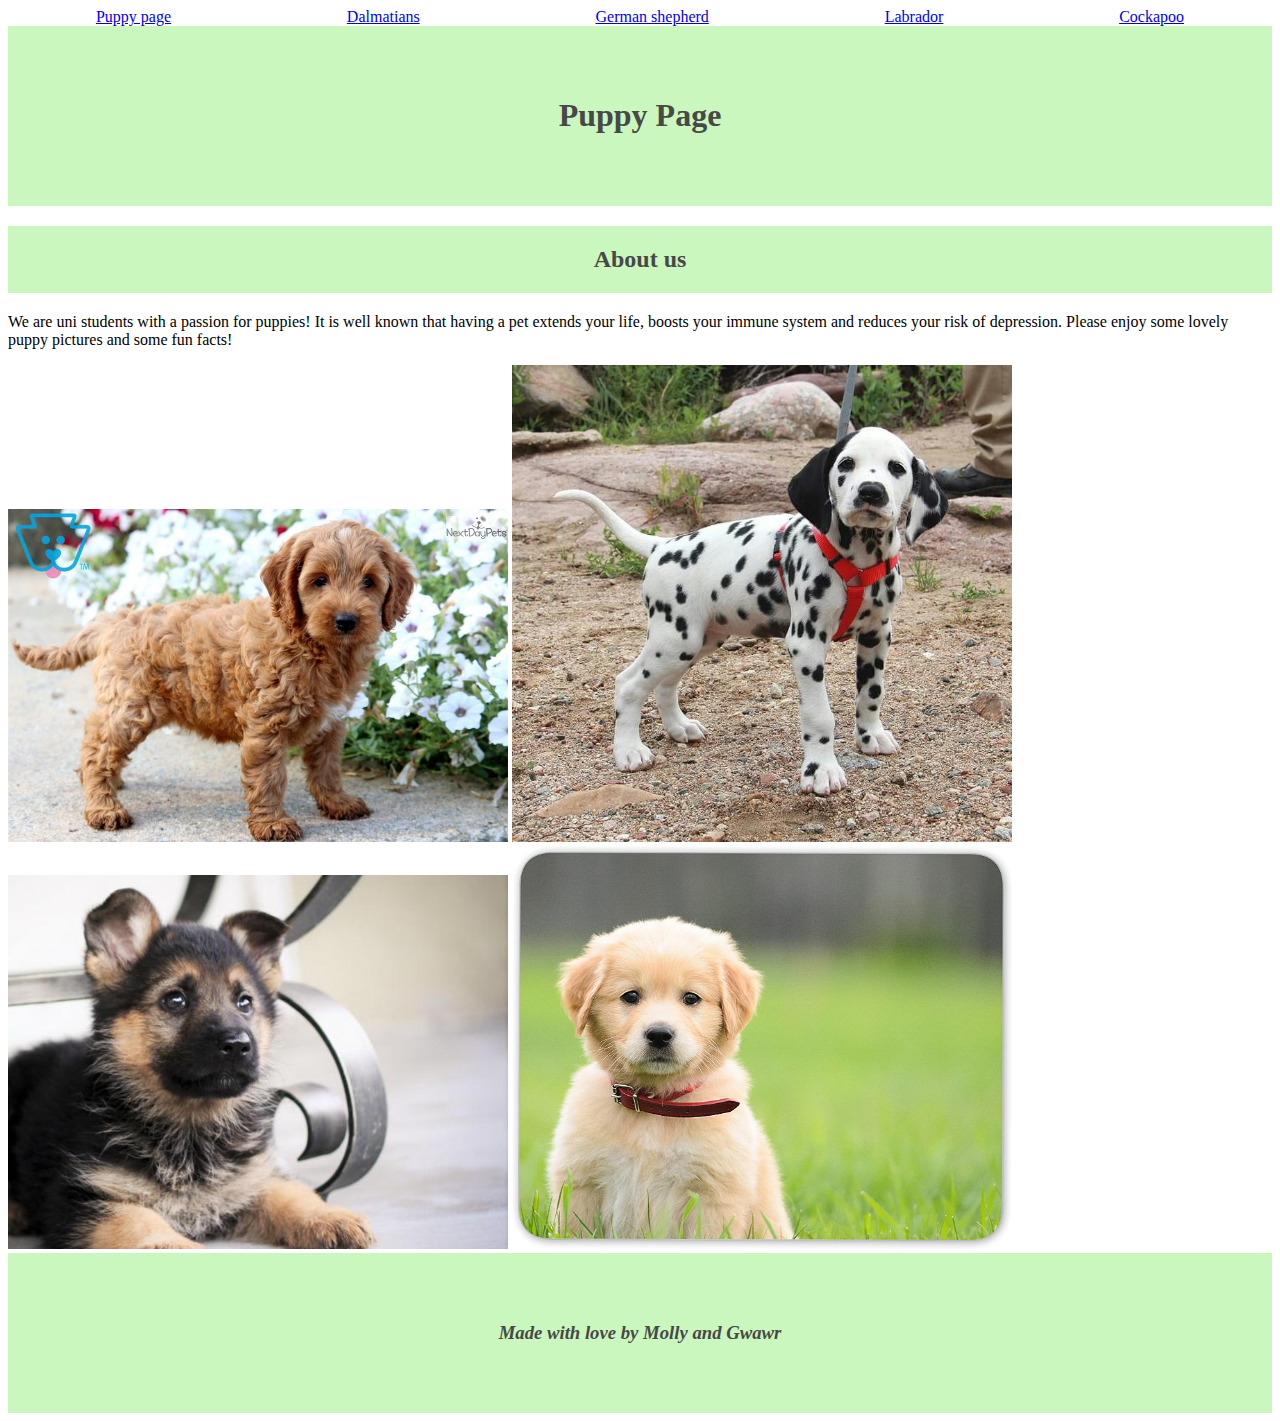
<file: index.html>
<!DOCTYPE html>
<html>
    <body>
        <head>
        <meta charset="UTF-8">
        <meta name="viewport" content="width=device-width, initial-scale=1.0">
        <meta http-equiv="X-UA-Compatible" content="ie=edge">
            <title>Puppy Page</title>
            <link rel="stylesheet" href="./index.css">
        </head>
    </body>

        <body>
            
            <nav class="navbar">
                <a href="./index.html">Puppy page</a>
                <a href="./dalmatian.html">Dalmatians</a> 
                <a href="./germanshepard.html">German shepherd</a>
                <a href="./Labrador.html">Labrador</a>
                <a href="./Cockapoo.html">Cockapoo</a>
            </nav>

            <div class="title">
                <h1>Puppy Page</h1>
            </div>

            <h2>About us</h2>
                <p>We are uni students with a passion for puppies!
                    It is well known that having a pet extends your life, boosts your immune system and reduces your risk of depression.
                    Please enjoy some lovely puppy pictures and some fun facts! 
                </p>
                    <img src="./Cockapoo.png" style = "height: 100%; width: 100%; obejct-fit: contain"></img>
                    <img src="./Dalmatian .jpg" style = "height: 100%; width: 100%; obejct-fit: contain"></img>
                    <img src="./germanshepard.jpg" style = "height: 100%; width: 100%; obejct-fit: contain"></img>
                    <img src="./Lab.jpg" style = "height: 100%; width: 100%; obejct-fit: contain"></img>
            
                

                <div class="footer">
                    <h3>Made with love by Molly and Gwawr</h3>
                </div>   
        </body>
        
</html>
</file>
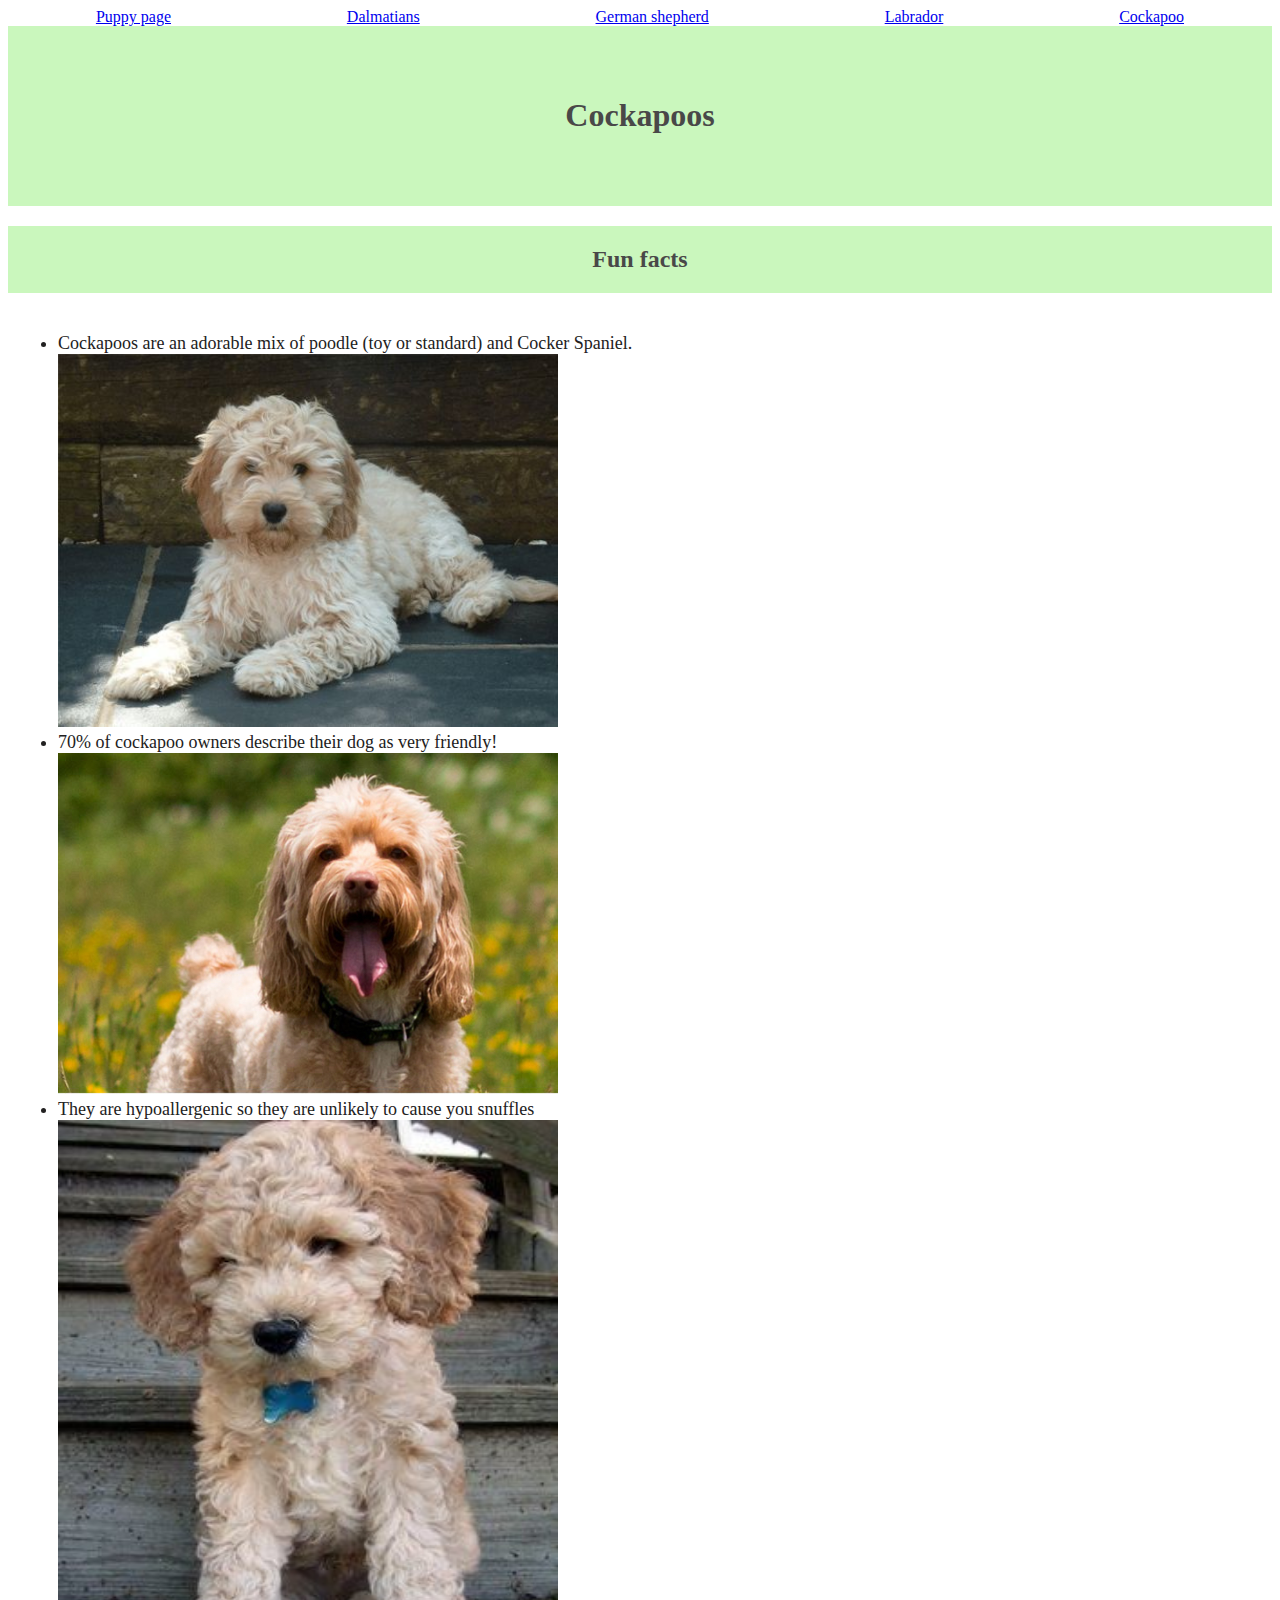
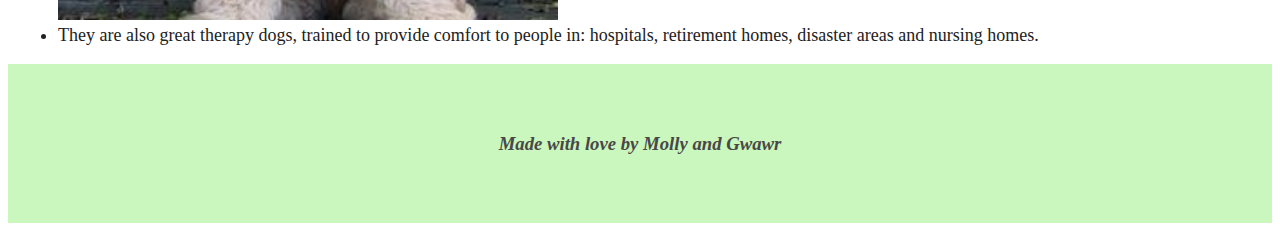
<file: Cockapoo.html>
<!DOCTYPE html>
<html>
    <body>
        <head>
        <meta charset="UTF-8">
        <meta name="viewport" content="width=device-width, initial-scale=1.0">
        <meta http-equiv="X-UA-Compatible" content="ie=edge">
            <title>Puppy Page</title>
            <link rel="stylesheet" href="./index.css">
        </head>
    </body>

        <body>
            
            <nav class="navbar">
                <a href="./index.html">Puppy page</a>
                <a href="./dalmatian.html">Dalmatians</a>
                <a href="./germanshepard.html">German shepherd</a>
                <a href="./Labrador.html">Labrador</a>
                <a href="./Cockapoo.html">Cockapoo</a>
            </nav>

            <div class="title">
                <h1>Cockapoos</h1>
            </div>

            <h2>Fun facts</h2>
            <p>
                <ul>
                    
                    <li>Cockapoos are an adorable mix of poodle (toy or standard) and Cocker Spaniel.</li>
                    <img src="cockapoo1.jpg" style = "height: 100%; width: 100%; obejct-fit: contain"></img>
                    <li>70% of cockapoo owners describe their dog as very friendly!</li>
                    <img src="CockapooDogImage1.jpg" style = "height: 100%; width: 100%; obejct-fit: contain"></img>
                    <li>They are hypoallergenic so they are unlikely to cause you snuffles </li>
                    <img src="cockapoo3.jpg" style = "height: 100%; width: 100%; obejct-fit: contain"></img>
                    <li>They are also great therapy dogs, trained to provide comfort to people in: hospitals, retirement homes, disaster areas and nursing homes.</li>
                </ul>
            </p>
            
            <div class="footer">
                <h3>Made with love by Molly and Gwawr</h3>
            </div> 
    
    </body>  
        
</html>
</file>
<file: index.css>
@media screen and (min-width: 320px){

}
h1{
    font-size: xx-large;
    color:  rgb(73, 72, 72);
    font-weight: bold;
}

h1:hover{
    font-size: xx-large;
    color:  rgb(2, 105, 62);
    font-weight: bold;
}
h2{
    font-size: x-large;
    color: rgb(73, 72, 72);
    font-weight: bold;  
    background-color: rgb(202, 247, 189);
    padding: 20px;
    text-align: center;
}

.title {
    background-color: rgb(202, 247, 189);
    padding: 50px;
    text-align: center;
}

.navbar {
    text-align: center;
    display: flex;
    justify-content: space-around;
}

h2:hover {
    font-size: x-large;
    color: rgb(2, 105, 62);
    font-weight: bold;  
    background-color: rgb(202, 247, 189);
    padding: 20px;
    text-align: center;  
}

.footer {
    background-color:  rgb(202, 247, 189);
    color: rgb(73, 72, 72);
    font-weight: bold;
    font-size: medium;
    font-style: italic;
    padding: 50px;
    text-align: center;
}

ul{
    font-size: large;
    padding-top: 20px;
    padding-left: 50px;
    color: #222121;
}



img{
    max-width: 500px;
    max-height: 500px;
}
</file>
